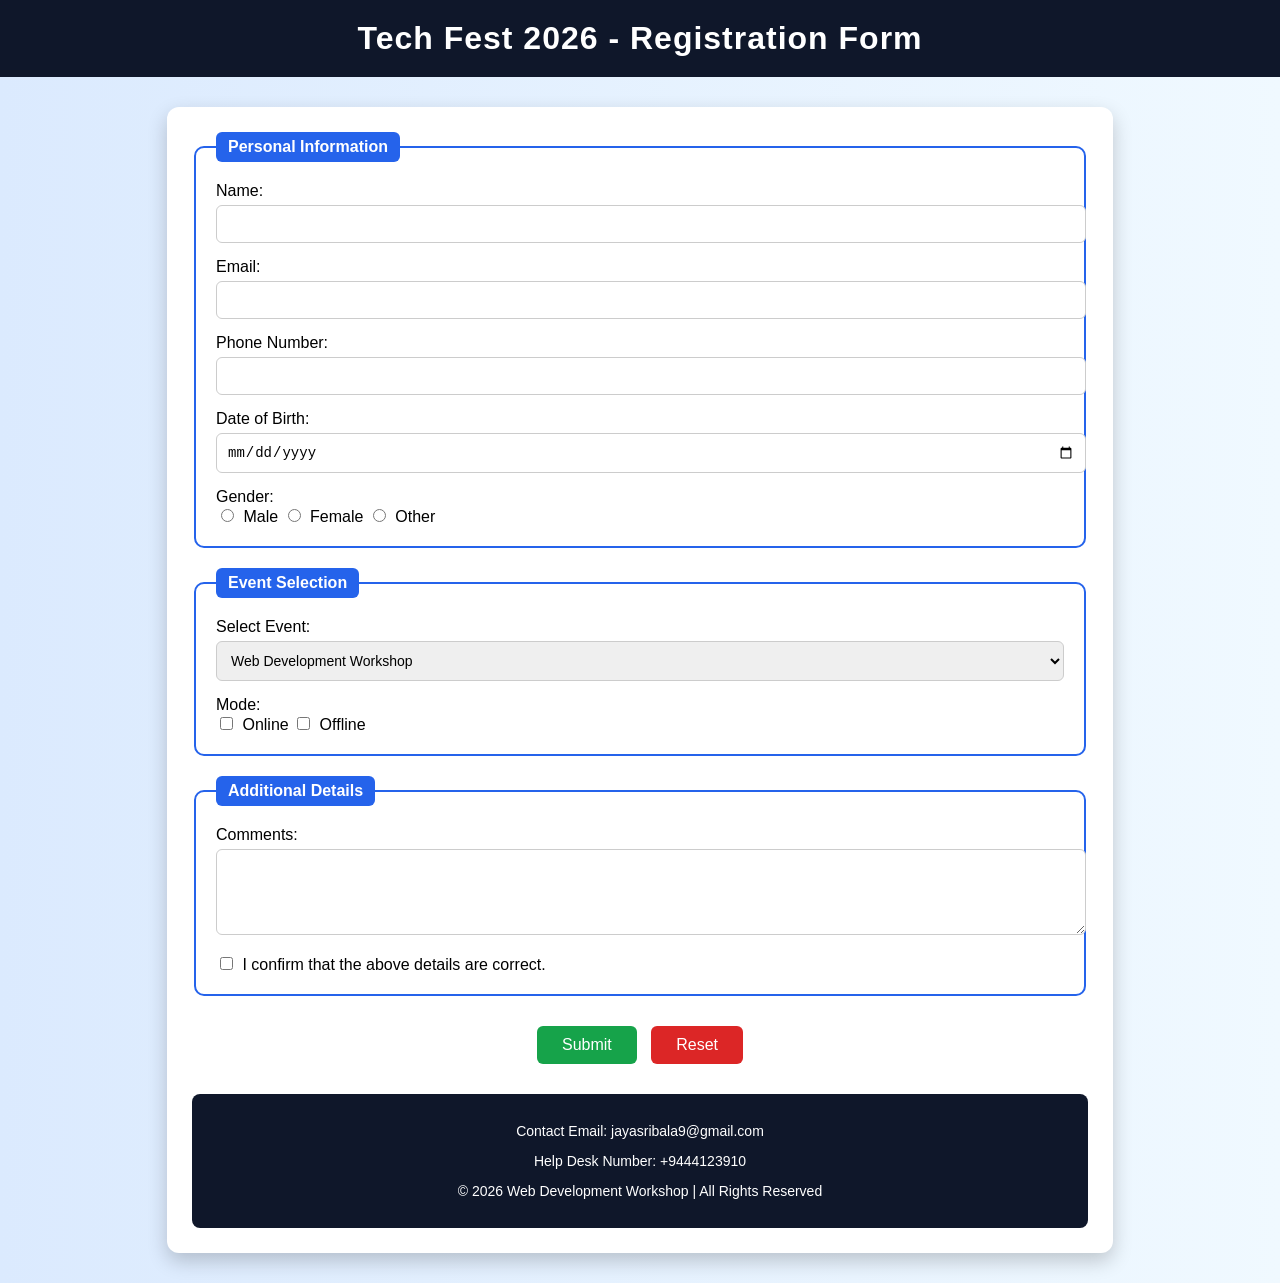
<file: jayasri.html>
<!doctype html>
<html>
  <head>
    <title>Tech Fest 2026 - Registration Form</title>
    <link rel="stylesheet" href="sri.css" />
  </head>

  <body>
    <h1>Tech Fest 2026 - Registration Form</h1>

    <form>
      <fieldset>
        <legend>Personal Information</legend>

        Name:
        <input type="text" name="name" required />

        Email:
        <input type="email" name="email" required />

        Phone Number:
        <input type="tel" name="phone" required />

        Date of Birth:
        <input type="date" name="dob" />

        Gender:
        <br />
        <input type="radio" name="gender" /> Male
        <input type="radio" name="gender" /> Female
        <input type="radio" name="gender" /> Other
      </fieldset>

      <fieldset>
        <legend>Event Selection</legend>

        Select Event:
        <select name="event">
          <option>Web Development Workshop</option>
          <option>Coding Contest</option>
          <option>UI/UX Design Session</option>
        </select>

        Mode:
        <br />
        <input type="checkbox" /> Online <input type="checkbox" /> Offline
      </fieldset>

      <fieldset>
        <legend>Additional Details</legend>

        Comments:
        <textarea rows="4"></textarea>

        <br />
        <input type="checkbox" required />
        I confirm that the above details are correct.
      </fieldset>

      <center>
        <input type="submit" value="Submit" />
        <input type="reset" value="Reset" />
      </center>

      <footer>
        <p>Contact Email: jayasribala9@gmail.com</p>
        <p>Help Desk Number: +9444123910</p>
        <p>© 2026 Web Development Workshop | All Rights Reserved</p>
      </footer>
    </form>
  </body>
</html>
</file>
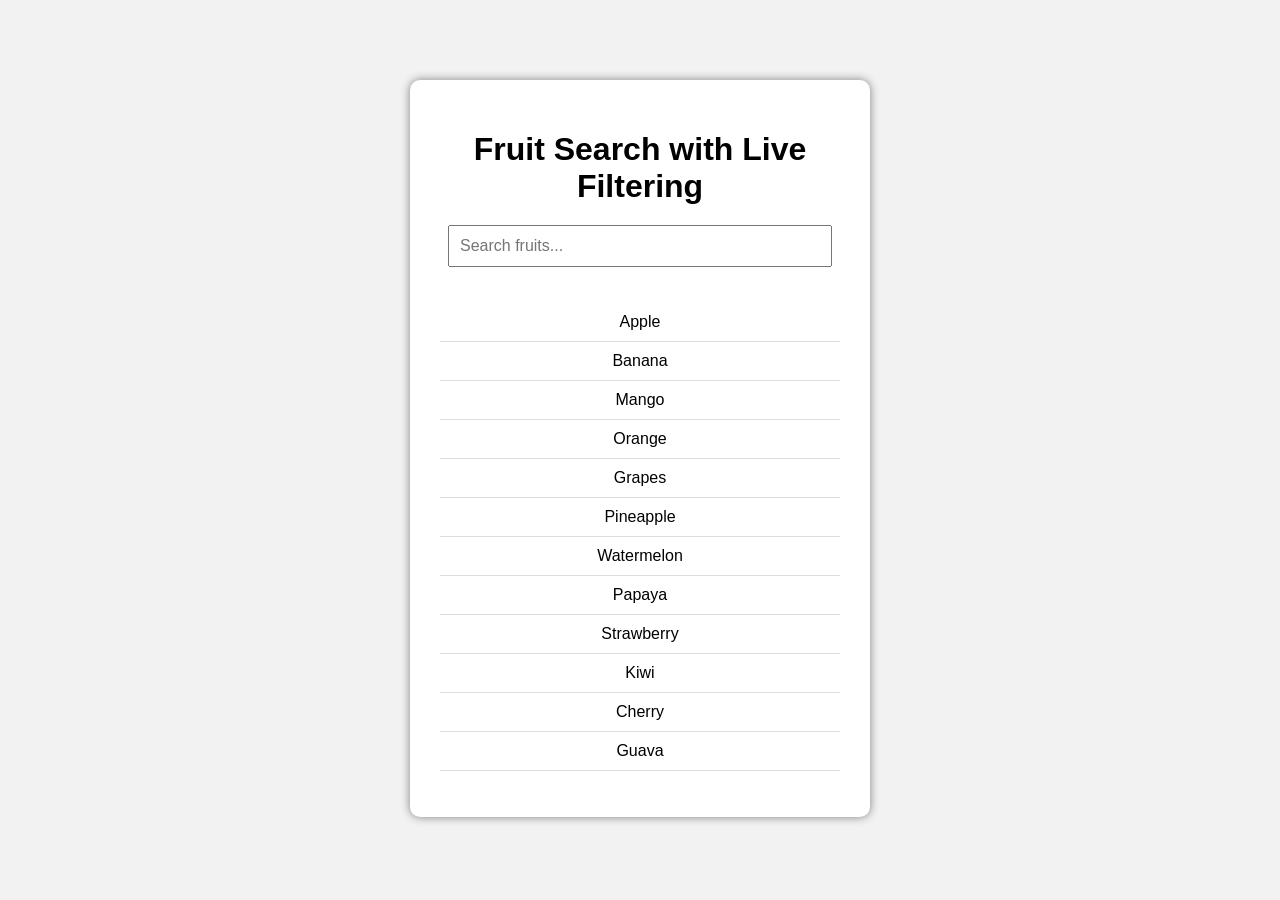
<file: s.html>
<!doctype html>
<html lang="en">
  <head>
    <title>Fruit Search Interface</title>
    <link rel="stylesheet" href="mathee.css" />
  </head>

  <body>
    <div class="container">
      <h1>Fruit Search with Live Filtering</h1>

      <input type="text" id="searchBox" placeholder="Search fruits..." />

      <ul id="fruitList">
        <li>Apple</li>
        <li>Banana</li>
        <li>Mango</li>
        <li>Orange</li>
        <li>Grapes</li>
        <li>Pineapple</li>
        <li>Watermelon</li>
        <li>Papaya</li>
        <li>Strawberry</li>
        <li>Kiwi</li>
        <li>Cherry</li>
        <li>Guava</li>
      </ul>
    </div>

    <script src="dho.js"></script>
  </body>
</html>
</file>
<file: sri.css>
/* ---------------- GLOBAL STYLING ---------------- */

body {
  font-family: Arial, Helvetica, sans-serif;
  background: linear-gradient(to right, #dbeafe, #f0f9ff);
  margin: 0;
  padding: 0;
}

/* ---------------- HEADER ---------------- */

h1 {
  text-align: center;
  background-color: #0f172a;
  color: white;
  padding: 20px;
  margin: 0;
  letter-spacing: 1px;
}

/* ---------------- FORM CONTAINER ---------------- */

form {
  width: 70%;
  margin: 30px auto;
  background-color: #ffffff;
  padding: 25px;
  border-radius: 12px;
  box-shadow: 0px 8px 20px rgba(0, 0, 0, 0.2);
}

/* ---------------- FIELDSET ---------------- */

fieldset {
  border: 2px solid #2563eb;
  border-radius: 10px;
  margin-bottom: 20px;
  padding: 20px;
}

legend {
  font-weight: bold;
  background-color: #2563eb;
  color: white;
  padding: 6px 12px;
  border-radius: 6px;
}

/* ---------------- INPUT STYLING ---------------- */

input[type="text"],
input[type="email"],
input[type="tel"],
input[type="date"],
select,
textarea {
  width: 100%;
  padding: 10px;
  margin-top: 5px;
  margin-bottom: 15px;
  border-radius: 6px;
  border: 1px solid #ccc;
  font-size: 14px;
}

/* Focus Effect */
input:focus,
select:focus,
textarea:focus {
  border: 2px solid #2563eb;
  outline: none;
  background-color: #f1f5ff;
}

/* Radio & Checkbox spacing */
input[type="radio"],
input[type="checkbox"] {
  margin-right: 5px;
}

/* ---------------- BUTTONS ---------------- */

input[type="submit"],
input[type="reset"] {
  padding: 10px 25px;
  font-size: 16px;
  border: none;
  border-radius: 6px;
  cursor: pointer;
  transition: 0.3s;
  margin: 10px 5px;
}

input[type="submit"] {
  background-color: #16a34a;
  color: white;
}

input[type="submit"]:hover {
  background-color: #15803d;
}

input[type="reset"] {
  background-color: #dc2626;
  color: white;
}

input[type="reset"]:hover {
  background-color: #b91c1c;
}

/* ---------------- FOOTER ---------------- */

footer {
  text-align: center;
  background-color: #0f172a;
  color: white;
  padding: 15px;
  margin-top: 20px;
  border-radius: 8px;
  font-size: 14px;
}

/* ---------------- RESPONSIVE DESIGN ---------------- */

@media (max-width: 768px) {
  form {
    width: 90%;
  }
}
</file>
<file: mathee.css>
body {
  font-family: Arial, sans-serif;
  background-color: #f2f2f2;
  text-align: center;
}

.container {
  width: 400px;
  margin: auto;
  margin-top: 80px;
  background: white;
  padding: 30px;
  border-radius: 10px;
  box-shadow: 0 0 10px gray;
}

h1 {
  margin-bottom: 20px;
}

#searchBox {
  width: 90%;
  padding: 10px;
  margin-bottom: 20px;
  font-size: 16px;
}

ul {
  list-style: none;
  padding: 0;
}

li {
  padding: 10px;
  border-bottom: 1px solid #ddd;
}

li:hover {
  background-color: #f5f5f5;
}
</file>
